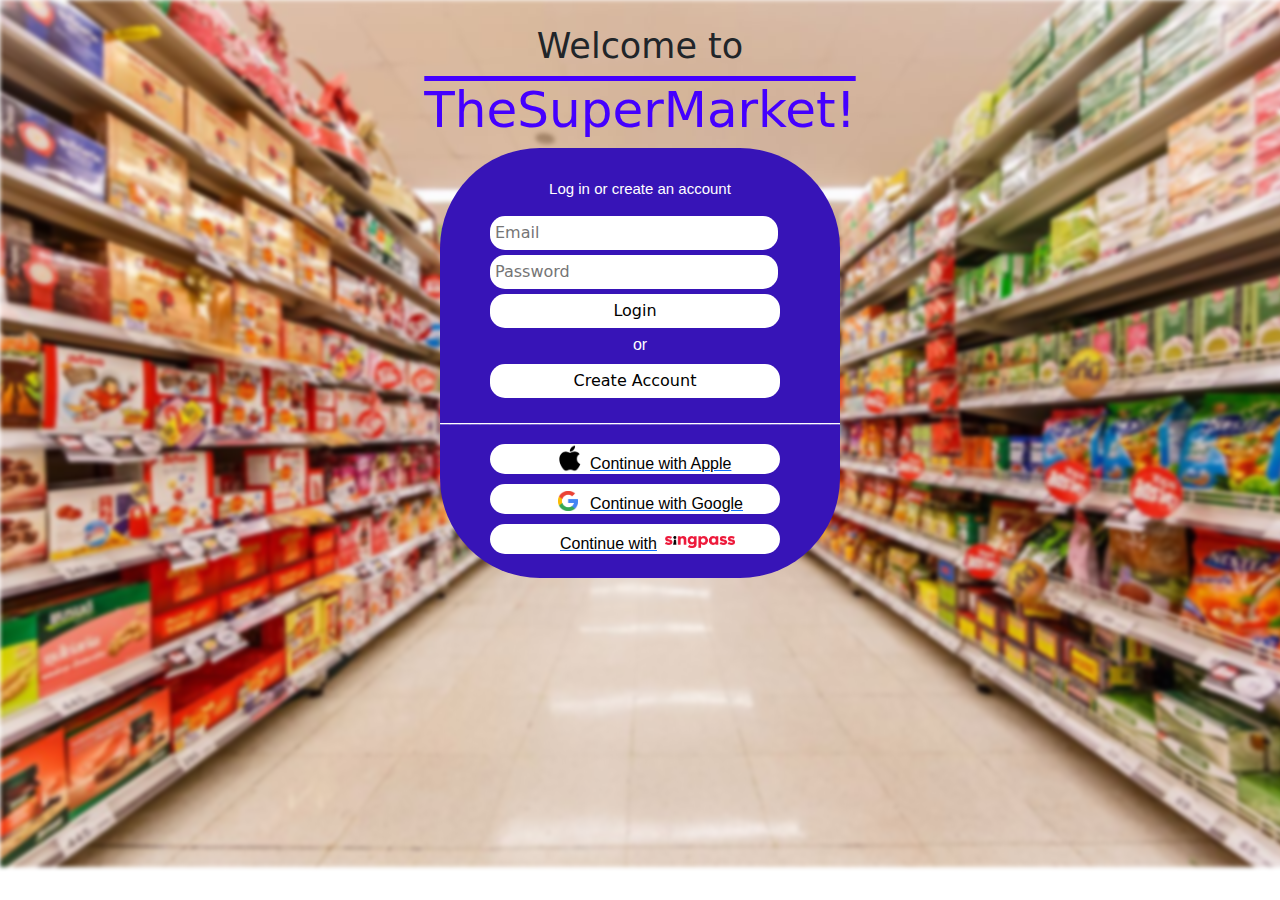
<file: index.html>
<!DOCTYPE html>
<html lang="en">
<!----  I declare that this code was written by me. 
 I will not copy or allow others to copy my code. 
 I understand that copying code is considered as plagiarism.
 
 Student Name: Gan jia Jing
 Student ID:22026391
 Class: C369-2D-E63C-A
 Date/Time Last modified: 4/7/2023 11.12PM
  -->

<head>
    <meta charset="UTF-8">
    <meta name="viewport" content="width=device-width, initial-scale=1.0">
    <title>TheSuperMarket!</title>
    <link rel="stylesheet" href="css/html.css">
    <link href="https://cdn.jsdelivr.net/npm/bootstrap@5.3.0/dist/css/bootstrap.min.css" rel="stylesheet">
</head>

<body>
    <img src="pics/ceeb3d02ced53a1a052302e37784b8a1.jpg"
        style="object-fit: cover;object-position: top; margin: 0; z-index: -1; position: absolute;filter: blur(2px);">
    <p style="text-align: center;font-size: 35px;margin-bottom: 0;margin-top: 0;padding-top: 20px;">
        Welcome to </p>
    <p class="logo">
        TheSuperMarket!</p>

    <div style="width: 400px;background-color: rgb(55, 20, 183);height: 430px;margin: auto;border-radius: 100px;">
        <p
            style="color: white;font-family: Arial, Helvetica, sans-serif;padding-top: 30px; text-align: center;font-size: 15px;">
            Log in or create an account</p>
        <input type="text" placeholder="Email" class="inputbox" id="email">

        <input type="text" placeholder="Password" class="inputbox" id="pw" style="margin-top: 5px;">


        <button type="submit" onclick="checkingInfo()" class="buttonnext" style="margin-top: 5px;">Login</button>
        <p style="color: white;font-family: Arial, Helvetica, sans-serif; text-align: center;
        margin-top:5px; margin-bottom: 5px;">or</p>
        <button type="submit" onclick="window.location='1Loginjj2.html'" class="buttonnext"
            style="margin-top: 2px;">Create Account</button>


        <p style="width: 400px;overflow-x: hidden;
        font-size:20px;margin-top: 0;color: rgb(255, 255, 255);">______________________________________________</p>

        <div>
            <a href="https://appleid.apple.com/" class="buttonslog" target="_blank">
                <img src="pics/Apple-Logo.png" style="width: 50px;margin-left: 55px;margin-top: 0px;">
                <p class="buttonwords">Continue with Apple</p>
            </a>
        </div>
        <div>
            <a href="https://accounts.google.com/" class="buttonslog" target="_blank">
                <img src="pics/GOOG-0ed88f7c.png" style="width: 20px;margin-left: 68px;margin-top: 7px;">
                <p class="buttonwords">Continue with Google</p>
            </a>
        </div>
        <div>
            <a href="https://www.singpass.gov.sg/home/ui/login" style="display: grid;grid-template-columns: 175px 100px
            ;    background-color: white;
    width: 290px;
    margin-left:50px ;
    border-radius: 15px;
    height: 30px;
    margin-bottom: 10px;" target="_blank">
                <p class="buttonwords" style="margin-left: 70px;">Continue with </p>
                <img src="pics/singpass-logo-new.png" style="width: 70px;margin-top: 12px;">
            </a>
        </div>


    </div>
    <script>
        function checkingInfo() {
            var email = document.getElementById("email").value;
            var password = document.getElementById("pw").value;

            console.log("pw: " + password + "     email" + email)
            if (password == "" && email != "") {
                alert("Password Required")
            }
            else if (password != "" && email == "") {
                alert("Email Required")
            }
            else if (password == "" || email == "") {
                alert("Fill in Login information")
            }
            else {
                window.location = '2thesupermarket.html';
            }

        }
    </script>

    <script src="https://cdn.jsdelivr.net/npm/bootstrap@5.3.0/dist/js/bootstrap.bundle.min.js"></script>
</body>

</html>
</file>
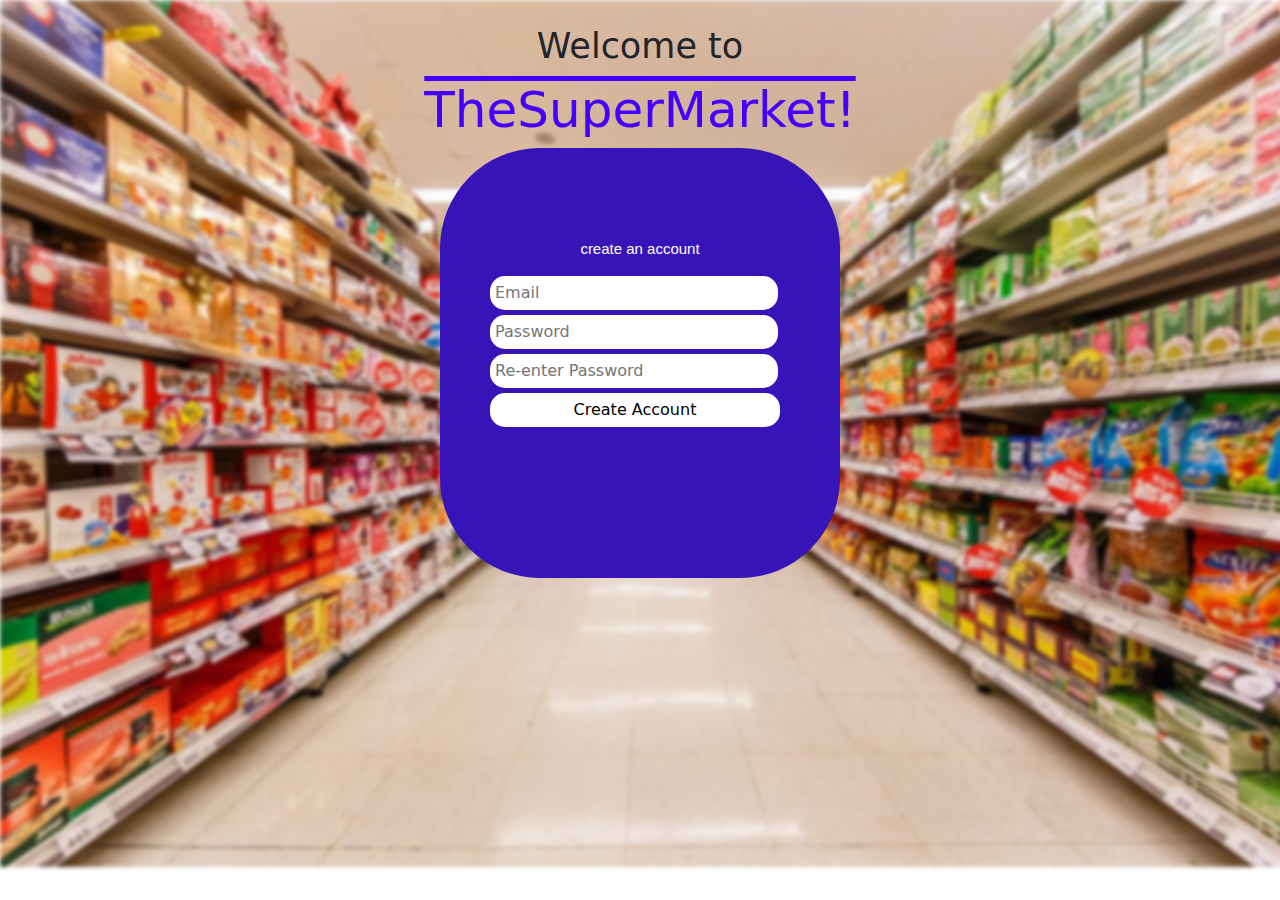
<file: 1Loginjj2.html>
<!DOCTYPE html>
<html lang="en">
<!----  I declare that this code was written by me. 
 I will not copy or allow others to copy my code. 
 I understand that copying code is considered as plagiarism.
 
 Student Name: Gan jia Jing
 Student ID:22026391
 Class: C369-2D-E63C-A
 Date/Time Last modified: 4/7/2023 11.12PM
  -->

<head>
    <meta charset="UTF-8">
    <meta name="viewport" content="width=device-width, initial-scale=1.0">
    <title>TheSuperMarket!</title>
    <link rel="stylesheet" href="css/html.css">
    <link href="https://cdn.jsdelivr.net/npm/bootstrap@5.3.0/dist/css/bootstrap.min.css" rel="stylesheet">
</head>

<body>
    <img src="pics/ceeb3d02ced53a1a052302e37784b8a1.jpg"
        style="object-fit: cover;object-position: top; margin: 0; z-index: -1; position: absolute;filter: blur(2px);">
    <p style="text-align: center;font-size: 35px;margin-bottom: 0;margin-top: 0;padding-top: 20px;">
        Welcome to </p>
    <p class="logo">
        TheSuperMarket!</p>

    <div style="width: 400px;background-color: rgb(55, 20, 183);height: 430px;margin: auto;border-radius: 100px;">
        <p
            style="color: white;font-family: Arial, Helvetica, sans-serif;padding-top: 90px; text-align: center;font-size: 15px;">
            create an account</p>
        <input id="email" type="email" placeholder="Email" class="inputbox">

        <input id="pw" type="text" placeholder="Password" class="inputbox" style="margin-top: 5px;">

        <input id="rpw" type="text" placeholder="Re-enter Password" class="inputbox" style="margin-top: 5px;">


        <button onclick="checkingInfo()" class="buttonnext"
            style="margin-top: 5px;">Create Account</button>

        <p id="message" style="color:red;text-align: center;">

        </p>




    </div>
    <script>
        function checkingInfo() {
            var email = document.getElementById("email").value;
            var password = document.getElementById("pw").value;
            var rpassword = document.getElementById("rpw").value;
            console.log("rpw: " + rpassword + "pw: " + password + "     email" + email)
            if (password == "" && email != "" && rpassword != "") {
                document.getElementById("message").innerHTML="Password Required";
            }
            else if (password != "" && email == "" && rpassword != "") {
                document.getElementById("message").innerHTML="Email Required";
            }
            else if (password != "" && email != "" && rpassword == "") {
                document.getElementById("message").innerHTML="ReEnter your password";
            }
            else if (rpassword == "" || password == "" || email == "") {
                document.getElementById("message").innerHTML="Fill in Login information";
            }
            else {
                if(rpassword!=password){
                    document.getElementById("message").innerHTML="Password not identical";
                }
                else{
                    alert("Account Created")
                    window.location = '2thesupermarket.html';
                }
                
            }

        }

    </script>

</body>

</html>
</file>
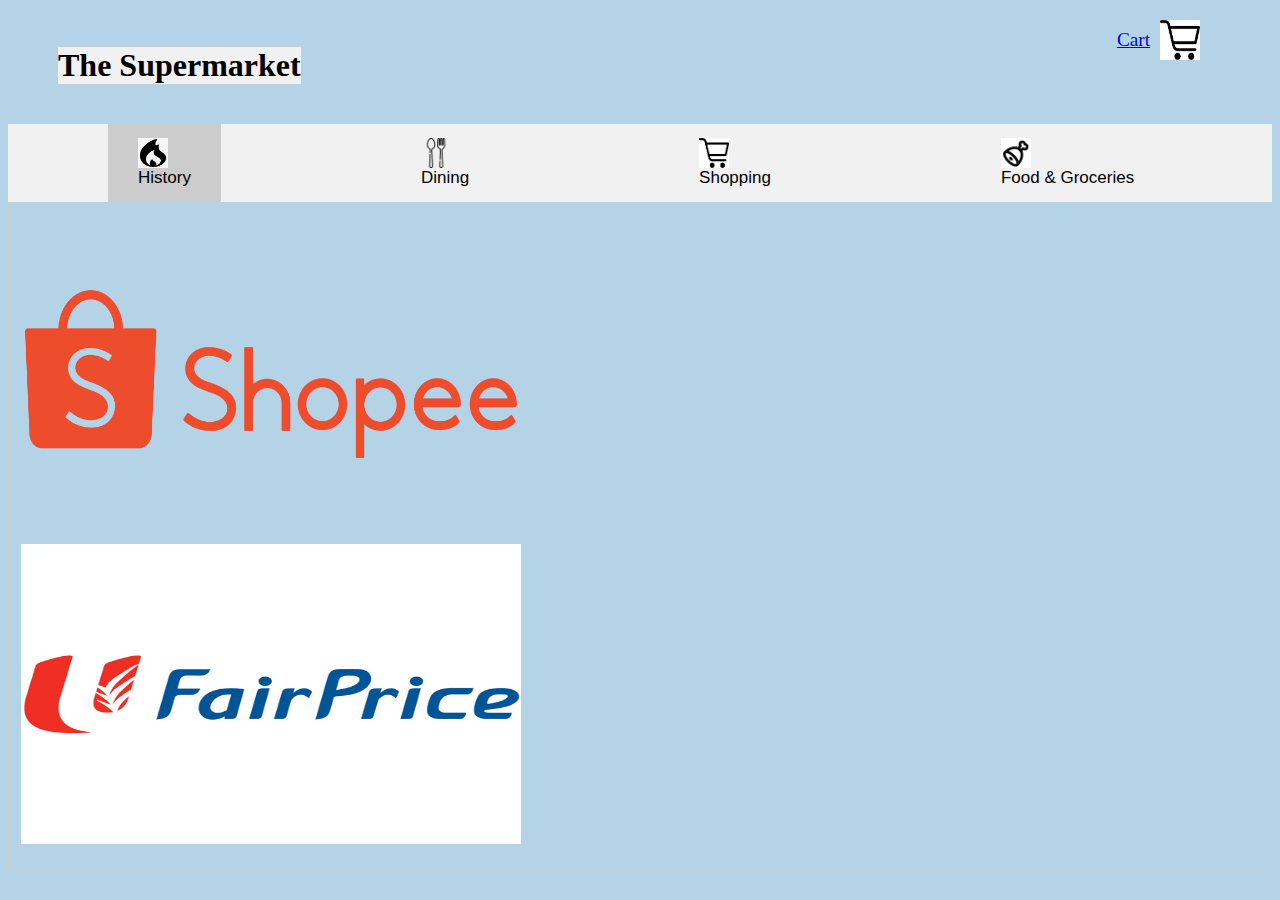
<file: 2thesupermarket.html>
<!DOCTYPE html>
<html>

<head>
  <title> Homepage</title>

  <style>
    body {
      background-color: #B5D3E7;
    }

    /*CSS for title*/
    .title {
      margin-left: 50px;
      background-color: #f1f1f1;
      display: inline-block;
    }

    /*CSS for cart*/

    .cart-container {
      position: absolute;
      top: 0;
      right: 0;
      display: flex;
      align-items: center;
      margin-top: 20px;
      margin-right: 80px;
    }

    .cart-icon {
      width: 40px;
      height: 40px;
      margin-left: 10px;
    }

    .cart-text {
      order: -1;
      font-size: larger;
    }

    .tab {
      overflow: hidden;
      border: 0px;
      background-color: #f1f1f1;
    }

    .tab button {
      background-color: inherit;
      float: left;
      border: none;
      outline: none;
      cursor: pointer;
      padding: 14px 30px;
      transition: 0.3s;
      font-size: 17px;
      margin: 0px 70px 0px 100px;
      ;
    }

    .tab button:hover {
      background-color: #ddd;
    }

    .tab button.active {
      background-color: #ccc;
    }

    .tabcontent {
      display: none;
      padding: 6px 12px;
      border: 1px solid #ccc;
      border-top: none;
    }

    .icon {
      width: 30px;
      height: 30px;
      display: block;
    }

    .cart-right {
      float: right;
    }

    .container {
      position: relative;
    }

    .top-right {
      position: absolute;
      top: 8px;
      right: 16px;
      font-size: 18px;
    }

    /*CSS for image */
    .img {
      height: 300px;
      width: 500px;
    }
  </style>
</head>

<body>
  <br />
  <div>
    <h1 class="title">The Supermarket</h1>
  </div>
  <div class="cart-container">
    <img src="pics/cart.png" class="cart-icon">
    <div class="cart-text">
      <a href="cart.html">Cart</a>
  </div>
  </div>
  <br />

  <div class="container">
    <div class="row">
      <div class="tab">
        
        <button class="tablinks" onclick="openTab(event, 'Top Deals')" id="defaultOpen"><img src="pics/fire.png"
          class="icon">History</button>
        <button class="tablinks" onclick="openTab(event, 'Dining')"><img src="pics/cutlery.png" class="icon">Dining</button>
        <button class="tablinks" onclick="openTab(event, 'Shopping')"><img src="pics/cart.png" class="icon">Shopping</button>
        <button class="tablinks" onclick="openTab(event, 'Food & Groceries')"> <img src="pics/meat.png" class="icon">Food &
          Groceries</button>
      </div>
      <div id="Top Deals" class="tabcontent">
        <p><img src="pics/shopee.png " class="img"> </p>
        <p><img src="pics/ntuc.jpg " class="img"> </p>
      </div>
      <div id="Dining" class="tabcontent">
        
<a href="3pptxPage3.html" target="_self"><img src="pics/andes.webp" class="img"></a>
        <p> <img src="pics/acai.png " class="img"></p>
      </div>
      <div id="Shopping" class="tabcontent">
        <p><img src="pics/shopee.png " class="img"> </p>
        <p><img src="pics/lazada.png "class="img"> </p>
      </div>
      <div id="Food & Groceries" class="tabcontent">
        <p><img src="pics/redmart.png " class="img"> </p>
        <p><img src="pics/ntuc.jpg " class="img"> </p>
        
      </div>
      </div>
    </div>
    <script>
      document.getElementById("defaultOpen").click();
      function openTab(evt, smTab) {
        var i, tabcontent, tablinks;
        tabcontent = document.getElementsByClassName("tabcontent");
        for (i = 0; i < tabcontent.length; i++) {
          tabcontent[i].style.display = "none";
        }
        tablinks = document.getElementsByClassName("tablinks");
        for (i = 0; i < tablinks.length; i++) {
          tablinks[i].className = tablinks[i].className.replace(" active", "");
        }
        document.getElementById(smTab).style.display = "block";
        evt.currentTarget.className += " active";
      }
    </script>
</body>

</html>
</file>
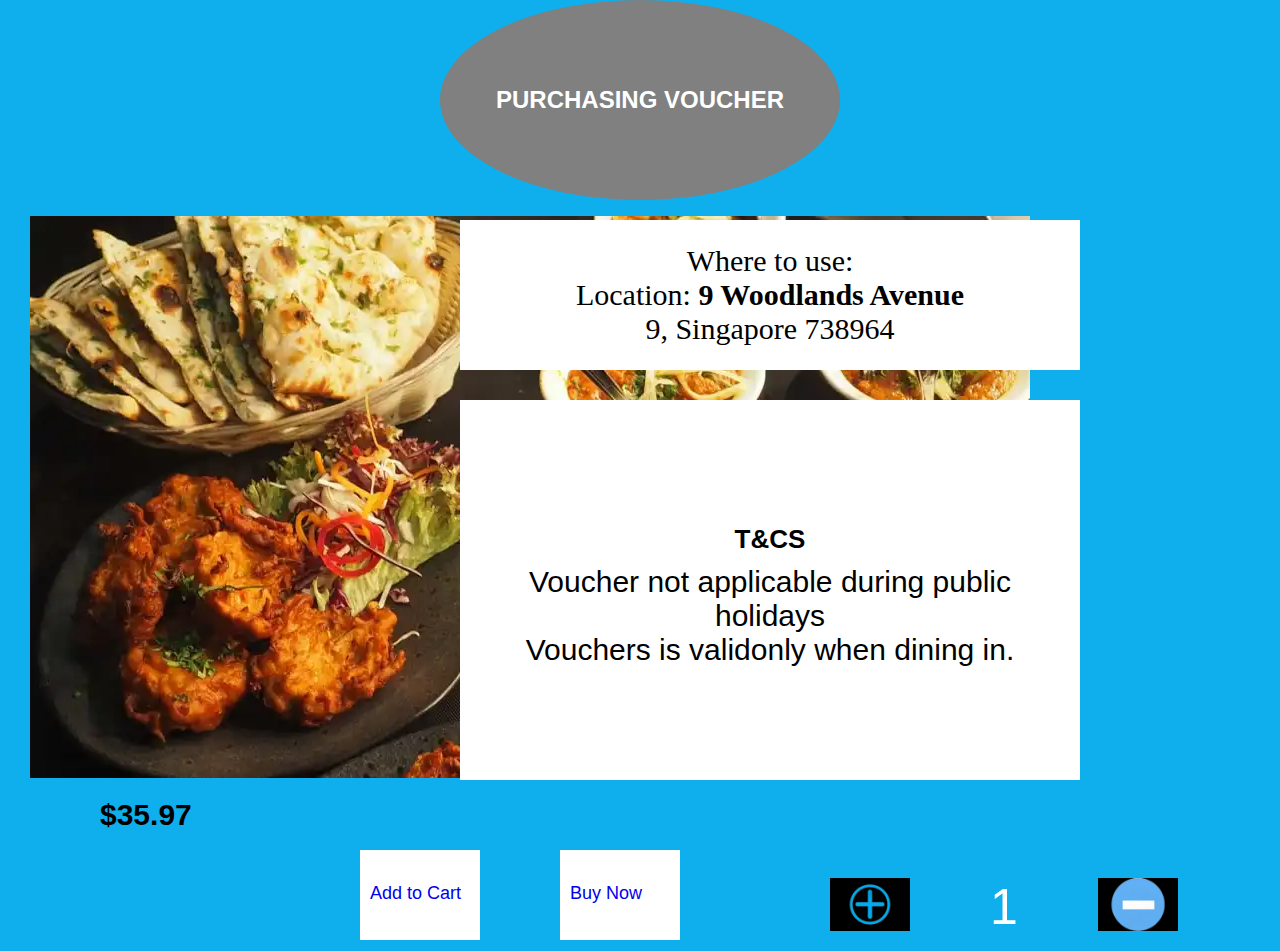
<file: 3pptxPage3.html>
<!DOCTYPE html>
<html>
<head>
  <title>Vouchers</title>
  <style>
    body {
      background-color: rgb(15, 174, 236);
      margin: 0;
      padding: 0;
    }

    .oval {
      width: 400px;
      height: 200px;
      background-color: grey;
      border-radius: 50%;
      display: flex;
      justify-content: center;
      align-items: center;
      margin: 0 auto;
    }

    h1 {
      color: white;
      text-transform: uppercase;
      font-family: Arial, sans-serif;
      font-size: 24px;
      margin: 0;
      padding: 10px;
    }
    p {
      margin-left: 30px;
    }
    .price {
      color: black;
      font-family: Arial, sans-serif;
      font-size: 30px;
      margin-top: 10px;
      margin-left: 50px;
      position: relative;
      left: 50px;
      font-weight: bold;
    }

    .box {
      width: 620px;
      height: 150px;
      background-color: white;
      position: absolute;
      top: 220px;
      right: 200px;
      display: flex;
      justify-content: center;
      align-items: center;
    }

    ul {
      text-align: center;
      margin: 0;
      padding: 0;
      list-style-type: none;
      width: 100%;
      font-size:30px;
    }

    li {
      display: inline-block;
      width: 100%;
      height: 33.33%;
      cursor: pointer;
    }
    .box2 {
        width: 600px;
      height: 360px;
      background-color: white;
      position: absolute;
      top: 400px;
      right: 200px;
      display: flex;
      justify-content: center;
      align-items: center;
      flex-direction: column;
      font-family: Arial, sans-serif;
      font-size: 18px;
      padding: 10px;
    }

    .box2 h1 {
      color: black;
      font-size: 26px;
      margin: 0;
      padding: 10px;
    }

    .box2 li {
      color: black;
    }
    .image-container {
      display: flex;
      align-items: center;
    }

    .image {
      width: 80px;
      height: auto;
      background-color:black;
      margin-left: 800px;
    }
    .image2{
        width: 80px;
      height: auto;
      background-color:black;
      margin-left: 50px;
    }
    .number {
      color: white;
      font-family: Arial, sans-serif;
      font-size: 18px;
      margin: 0;
      padding: 0;
      margin-left: 80px;
      font-size:50px;
    }

    .box3{
        width: 100px;
      height: 70px;
      background-color: white;
      position: absolute;
      top: 850px;
      right: 800px;
      display: flex;
      justify-content: center;
      align-items: center;
      font-family: Arial, sans-serif;
      font-size: 18px;
      padding: 10px;

    }

    .box4{
        width: 100px;
      height: 70px;
      background-color: white;
      position: absolute;
      top: 850px;
      right: 600px;
      display: flex;
      justify-content: center;
      align-items: center;
      font-family: Arial, sans-serif;
      font-size: 18px;
      padding: 10px;

    }
  </style>
</head>
<body>
  <div class="oval">
    <h1>Purchasing voucher</h1>
  </div>
  <p><img src="pics/download.webp"></p>
  <p class="price">$35.97</p>
  <div class="box">
    <ul>
      <li>Where to use:</li>
      <li>Location: <b>9 Woodlands Avenue</b></li>
      <li>9, Singapore 738964</li>
    </ul>
  </div>
  <div class="box2">
    <ul>
        <h1>T&Cs</h1>
      <li>Voucher not applicable during public holidays</li>
      <li>Vouchers is validonly when dining in.</li>
    </ul>
  </div>
  <div class="image-container">
  <p><img class="image" src="pics/inpixio-removebg-image.png"></p>
  <p class="number">1</p>
  <p><img class="image2" src="pics/inpixio-removebg-image (1).png"></p>
 
</div>

<a href="cart.html">
<div class="box3">
    <li>Add to Cart</li>
</div>
</a>


<a href="4pssheena.html">
<div class="box4" style="margin-left: 0px;">
    <li>Buy Now</li>
</div>
</a>

    
</body>
</html>
</file>
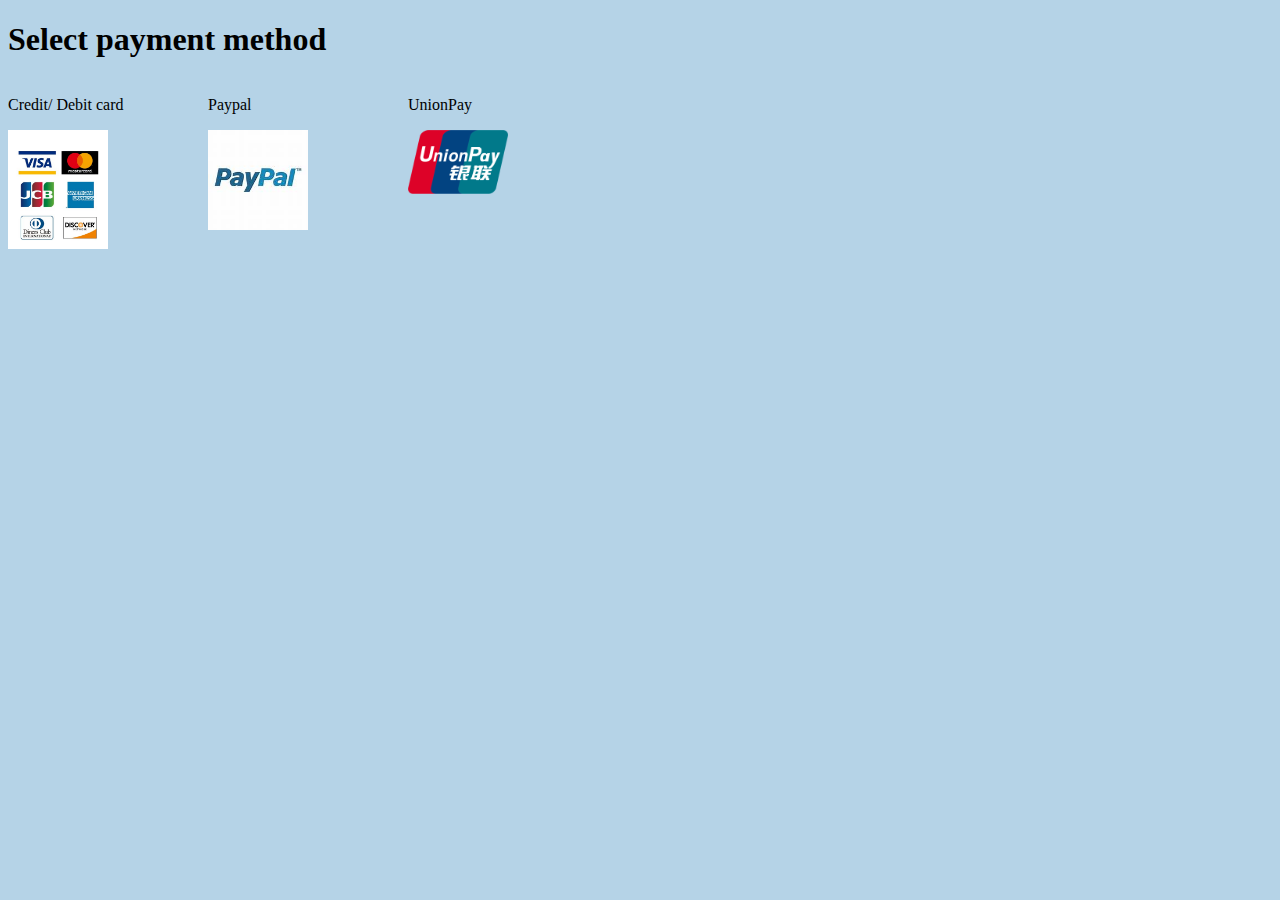
<file: 4pssheena.html>
<!--
        I declare that this code was written by me. 
 I will not copy or allow others to copy my code. 
 I understand that copying code is considered as plagiarism.
 
 Student Name: SHEENA 
 Student ID: 22010118
 Class: E63C
 Date/Time Last modified: 
 
    -->
<!DOCTYPE html>
<html lang="en">

<head>
    <meta charset="UTF-8">
    <meta name="viewport" content="width=device-width, initial-scale=1.0">
    <title>Document</title>
    <style>
        body {
      background-color: #B5D3E7;
    }
    </style>
</head>

<body>
    <h1>Select payment method</h1>
    <div style="display: grid;grid-template-columns: 200px 200px 200px;">
        <div>
            <p>Credit/ Debit card</p>
            <a href="5wz.html"><img style="width: 100px;" src="pics/payment.jpg">
                   </a>

        </div>
        <div>
            <p>Paypal</p>
            <a href="5wz.html"><img style="width: 100px;" src="pics/paypal.jpg">
            </a>
        </div>
        <div>
            <p>UnionPay</p>
            <a href="5wz.html"><img style="width: 100px;" src="pics/unionpay.jpg">
            </a>
        </div>
    </div>
</body>

</html>
</file>
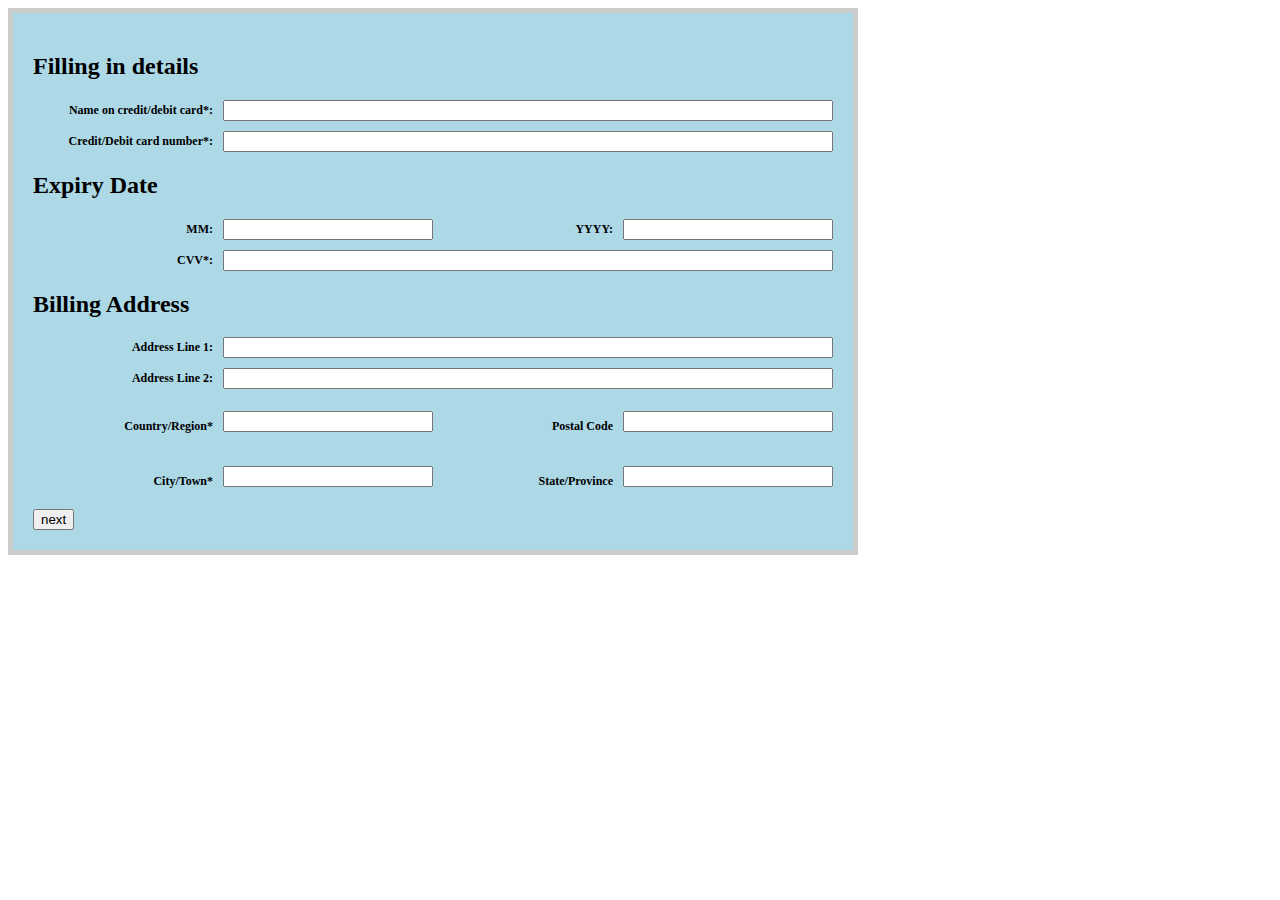
<file: 5wz.html>
<!----  I declare that this code was written by me. 
 I will not copy or allow others to copy my code. 
 I understand that copying code is considered as plagiarism.
 
 Student Name: Koh Wen Zhong
 Student ID:22010609
 Class: C369-2D-E63C-A
 Date/Time Last modified: 4/7/2023 10.12PM
  -->
  <!DOCTYPE html>
  <html>
  <head>
    <title>Credit Card Payment</title>
    <style>
      .container {
        width: 800px; /* Increase the width to 600px */
        border: 5px solid #ccc;
        padding: 20px;
        background-color: lightblue;
      }
      .form-row {
        display: flex;
        justify-content: space-between;
        align-items: center;
        margin-bottom: 10px;
      }
      .form-row label {
        font-weight: bold;
        margin-right: 10px;
        flex: 0 0 180px;
        text-align: right;
        font-size: 12px;
      }
      .form-row input[type="text"] {
        flex: 1;
      }
      .header {
        font-weight: bold;
        margin-top: 20px;
        margin-bottom: 10px;
        text-align: center; /* Add text-align center for headers */
      }
      .long-input {
        width: 100%;
      }
    </style>
  </head>
  <body>
    <div class="container">
      <h2>Filling in details</h2>
      <div class="form-row">
        <label for="name">Name on credit/debit card*:</label>
        <input type="text" id="name" name="name" required>
      </div>
      <div class="form-row">
        <label for="card_number">Credit/Debit card number*:</label>
        <input type="text" id="card_number" name="card_number" required>
      </div>
      <h2>Expiry Date</h2>
      <div class="form-row">
        <label for="expiry_month">MM:</label>
        <input type="text" id="expiry_month" name="expiry_month" required>
        <label for="expiry_year">YYYY:</label>
        <input type="text" id="expiry_year" name="expiry_year" required>
      </div>
      <div class="form-row">
        <label for="cvv">CVV*:</label>
        <input type="text" id="cvv" name="cvv" required>
      </div>
      <h2>Billing Address</h2>
      <div class="form-row">
        <label for="address1">Address Line 1:</label>
        <input type="text" id="address1" name="address1" class="long-input" required>
      </div>
      <div class="form-row">
        <label for="address2">Address Line 2:</label>
        <input type="text" id="address2" name="address2" class="long-input" required>
      </div>
      <div class="form-row">
        <label class="header" for="country">Country/Region*</label>
        <input class="long-input" required>
        <label class="header" for="postal_code">Postal Code</label>
        <input class="long-input" required>
      </div>
      <div class="form-row">
        <label class="header" for="city">City/Town*</label>
        <input class="long-input" required>
        <label class="header" for="state">State/Province</label>
        <input class="long-input" required>

      </div>
      <a href="6Prototype baal.html">
      <button>next</button></a>
    </div>
  </body>
  </html>
</file>
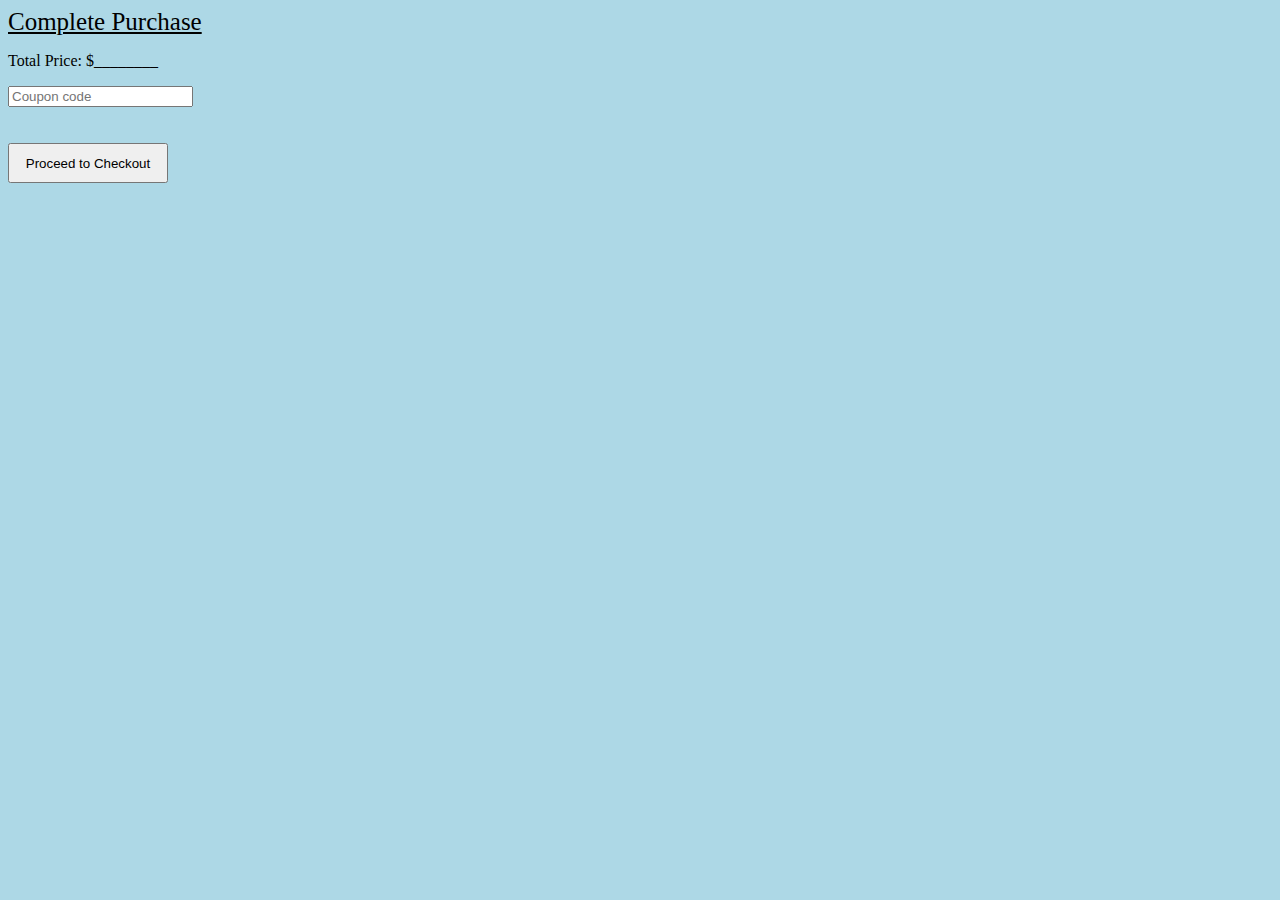
<file: 6Prototype baal.html>
<!DOCTYPE html>
<html>
    <head>
        <title>Ticket Purchase</title>
        <style>
            body {
                background: lightblue;
            }

            header {
                font-size: 25px;
            }

            button {
                width: 160px;
                height: 40px;
            }

            
        </style>
    </head>
    <body>
        <header>
            <u>Complete Purchase</u>
        </header>
        <section>
            <p>
                Total Price: $________
            </p>
        </section>
        <input type="text" placeholder="Coupon code">
        <br>
        <br>
        <br>
        <button onclick="PaymentAlert()">Proceed to Checkout</button>
        <script>
            function PaymentAlert() {
                alert("You are going to proceed to the payment checkout page");
    
                window.location='checkoutpage.html';
          
            }
        </script>
    </body>
</html>
</file>
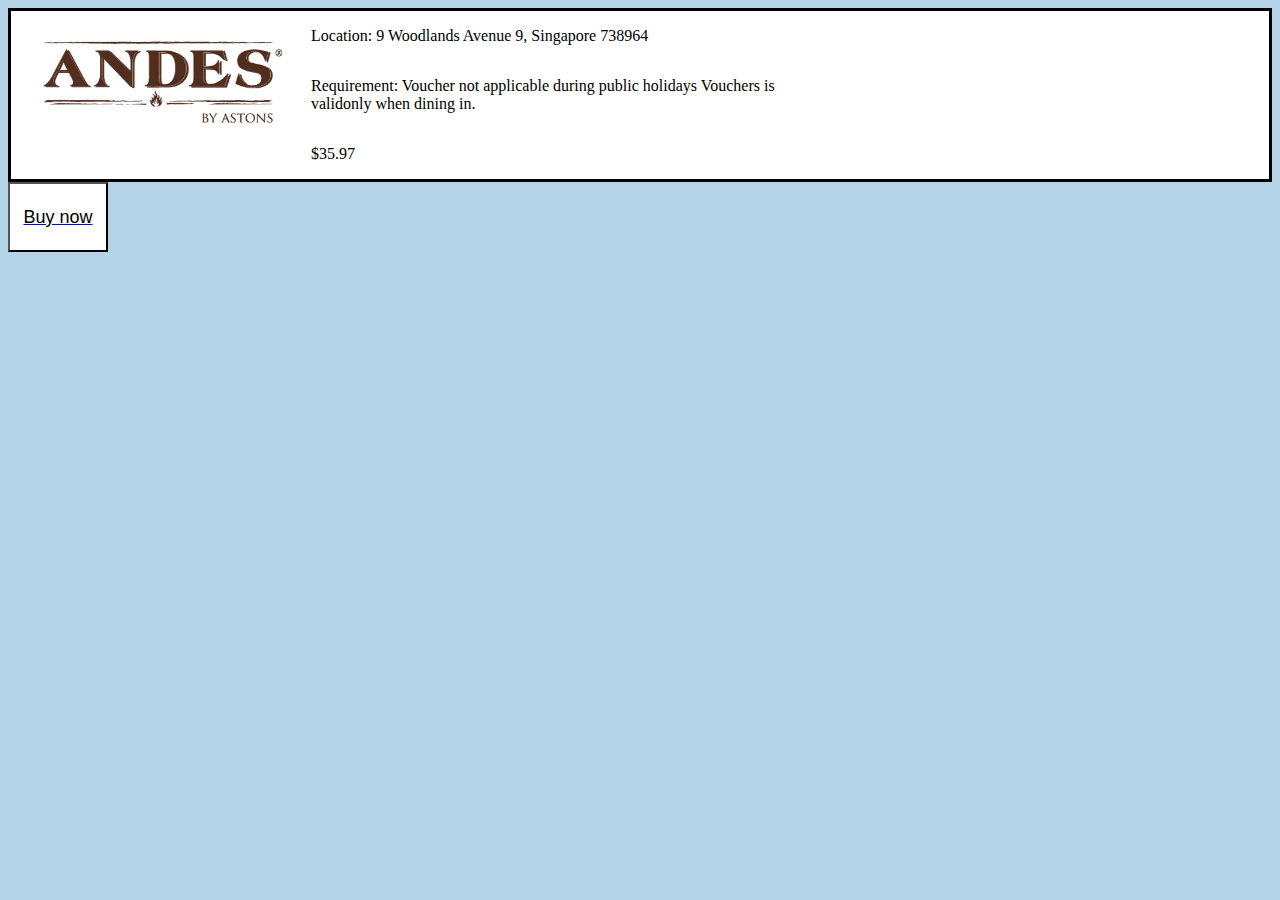
<file: cart.html>
<!DOCTYPE html>
<html lang="en">
<head>
    <meta charset="UTF-8">
    <meta name="viewport" content="width=device-width, initial-scale=1.0">
    <title>Document</title>
    <style>
                body {
      background-color: #B5D3E7;
    }
    .box4{
        width: 100px;
      height: 70px;
      background-color: white;

      display: flex;
      justify-content: center;
      align-items: center;
      font-family: Arial, sans-serif;
      font-size: 18px;
      padding: 10px;

    }
    </style>
</head>
<body>
    <div style="display: grid;grid-template-columns: 300px 500px; border-style: solid;background-color: white;">
        <img src="pics/andes.webp" style="width: 300px;">
        <div style="display: grid;grid-row: 50% 50%;border-style: sl;">
            <p>Location: 9 Woodlands Avenue 9, Singapore 738964</p>
            <p>Requirement: Voucher not applicable during public holidays Vouchers is validonly when dining in.</p>
            <p>$35.97</p>
        </div>
        
    </div>
    
<a href="4pssheena.html">
    <button class="box4" >
        Buy now
    </button>
</a>
</body>
</html>
</file>
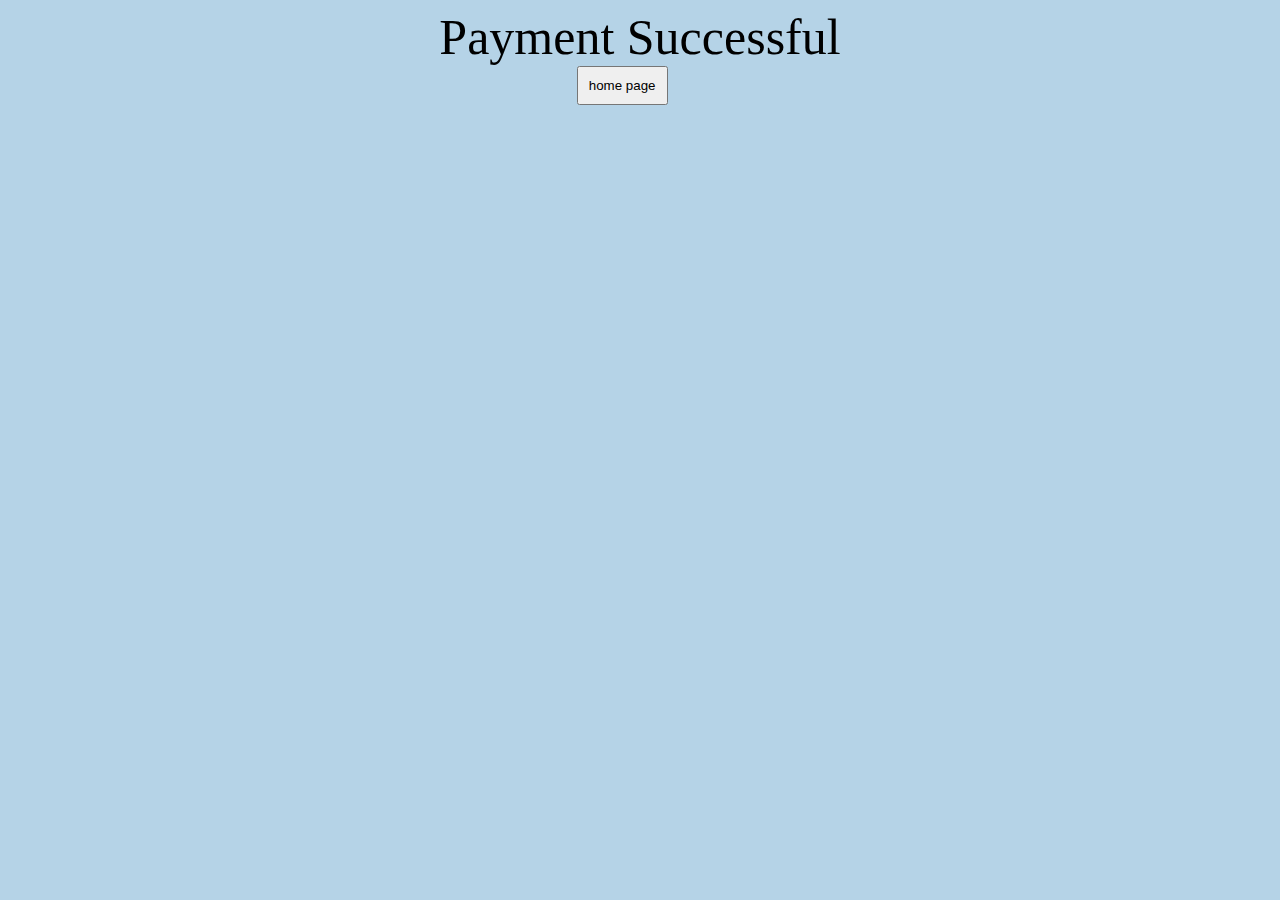
<file: checkoutpage.html>
<!DOCTYPE html>
<html lang="en">
<head>
    <meta charset="UTF-8">
    <meta name="viewport" content="width=device-width, initial-scale=1.0">
    <title>Document</title>
    <style>
         body {
      background-color: #B5D3E7;
    }
    </style>
</head>
<body>
    
    <p style="text-align: center;margin: auto;font-size: 50px;">Payment Successful</p>

    <button style="padding: 10px ;margin-left:45%;" onclick="window.location='2thesupermarket.html'"> home page</button>

</body>
</html>
</file>
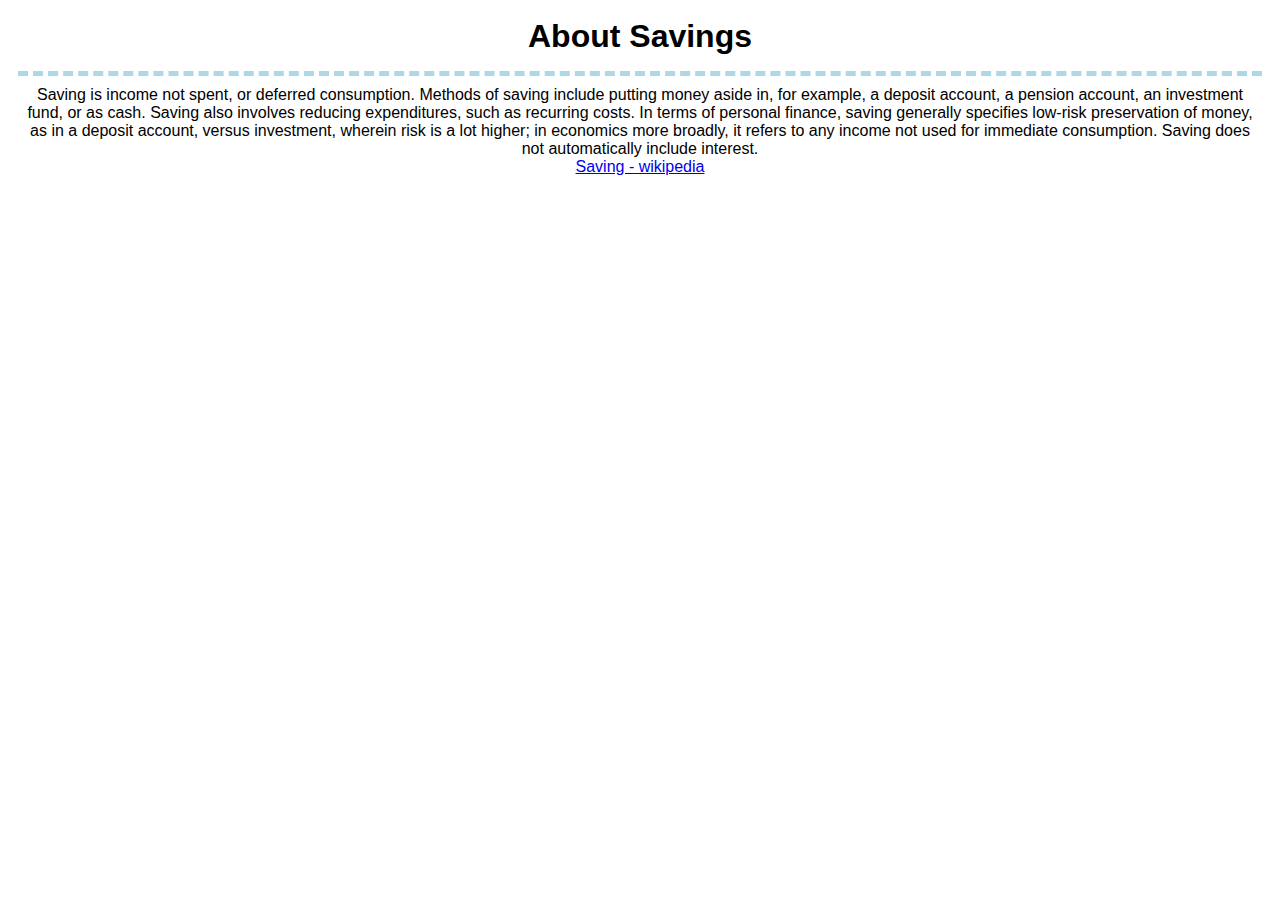
<file: hello.html>
<!DOCTYPE html>

<head>
    <meta charset="UTF-8">
    <meta name="viewport" content="width=device-width, initial-scale=1.0">
    <title>Savings</title>
    <style>
        body {
            font-family: Arial, Helvetica, sans-serif;
        }

        .savingsContainer {
            margin: auto;
            padding: 10px;
            text-align: center;
            display: flex;
            flex-wrap: wrap;
        }

        h1 {
            margin: auto;
        }

        p {
            border-top: 5px lightblue dashed;
            padding-top: 10px;
        }
    </style>
</head>

<body>
    
    <div class="savingsContainer">

        <h1>About Savings</h1>
        <p>
            Saving is income not spent, or deferred consumption. Methods of saving include putting money aside in, for
            example, a deposit account, a pension account, an investment fund, or as cash. Saving also involves reducing
            expenditures, such as recurring costs. In terms of personal finance, saving generally specifies low-risk
            preservation of money, as in a deposit account, versus investment, wherein risk is a lot higher; in
            economics more broadly, it refers to any income not used for immediate consumption. Saving does not
            automatically include interest.
            <br>
            <a href="https://en.wikipedia.org/wiki/Saving">Saving - wikipedia</a>
        </p>
    </div>
</body>

</html>
</file>
<file: css/html.css>
html{
    overflow-y: hidden;
    overflow-x: hidden;
    font-family: Impact, Haettenschweiler, 'Arial Narrow Bold', sans-serif;
}
body{
    margin: 0;
    padding: 0;
}
.logo{
    color: rgb(68, 0, 255);
    text-align: center;font-size: 50px;
    margin-top: 0;
    text-decoration:overline;
    margin-bottom: 0;
}
.inputbox{
    width: 72%;
    margin-left: 50px;
    background-color: rgb(255, 255, 255);
    border-radius:15px;
    border-width: 0;
    padding: 5px;
}
.buttonnext{
    margin-left: 50px;
    width: 290px;
    border-radius: 15px;
    border-width: 0;
    padding: 5px;
    background-color: white;
}
.buttonnext:hover{
    cursor: pointer;
}
.buttonslog{
    display: grid;
    grid-template-columns: 100px 200px;
    background-color: white;
    width: 290px;
    margin-left:50px ;
    border-radius: 15px;
    height: 30px;
    margin-bottom: 10px;
    
}   
.buttonwords{
    font-family: Arial, Helvetica, sans-serif;
    color: black;
    margin-top: 8px;
    text-decoration: none;
}
.catbutton{
    border-width: 0;
    border-radius: 0;
    height: 50px;
    width: 250px;
    margin: 0;
    background-color: rgb(230, 229, 229);
}
.catbutton:hover{
    cursor: pointer;
}
.searcher{
    height: 50px;
    width: 250px;
    border-width: 0;
}
</file>
